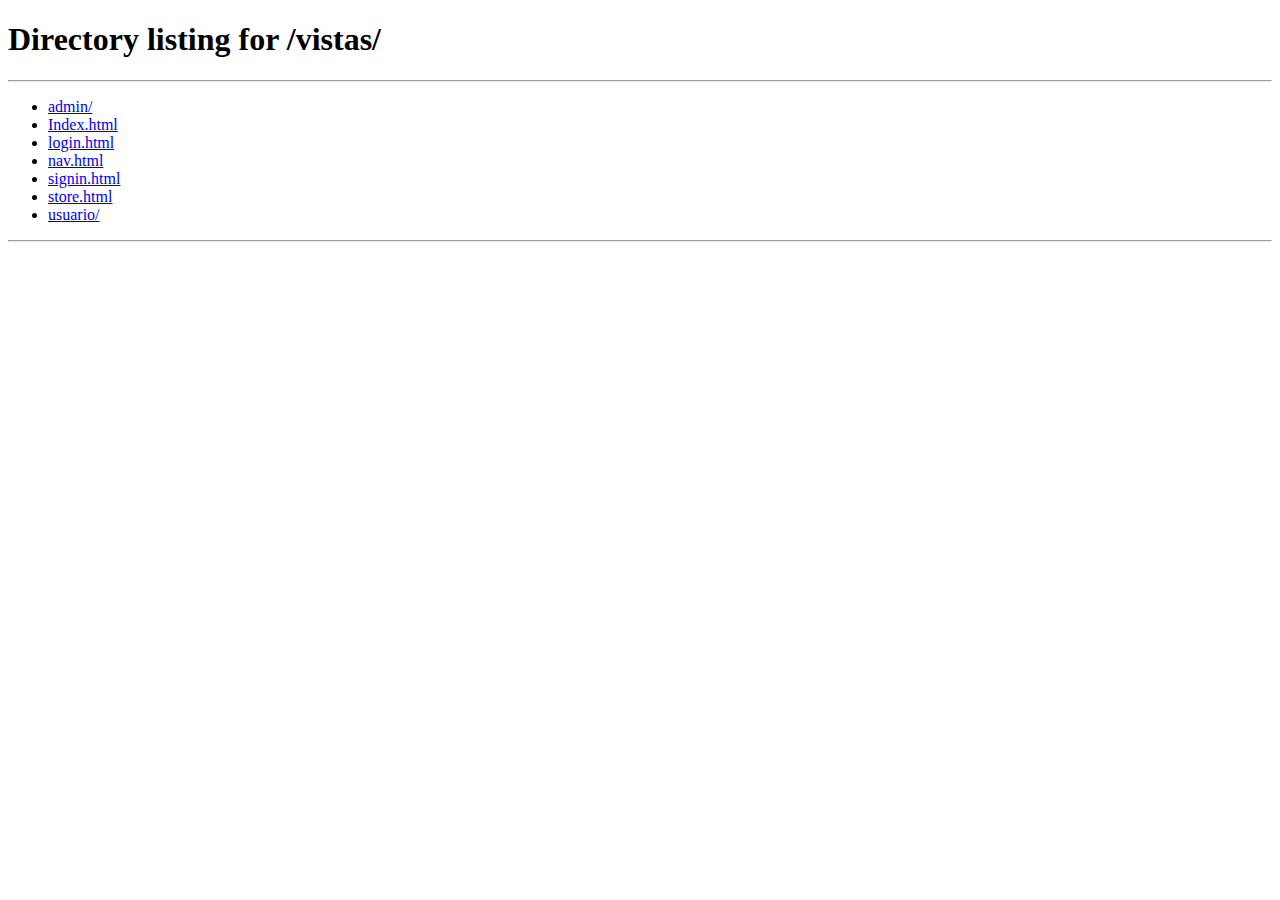
<file: index.html>
<!DOCTYPE html>
<html lang="en">

  <head>

    <meta charset="utf-8">
    <meta name="author" content="">
    <script> 
        window.location.replace('vistas/'); 
    </script>
    

  </head>

  <body>

  </body>

</html>
</file>
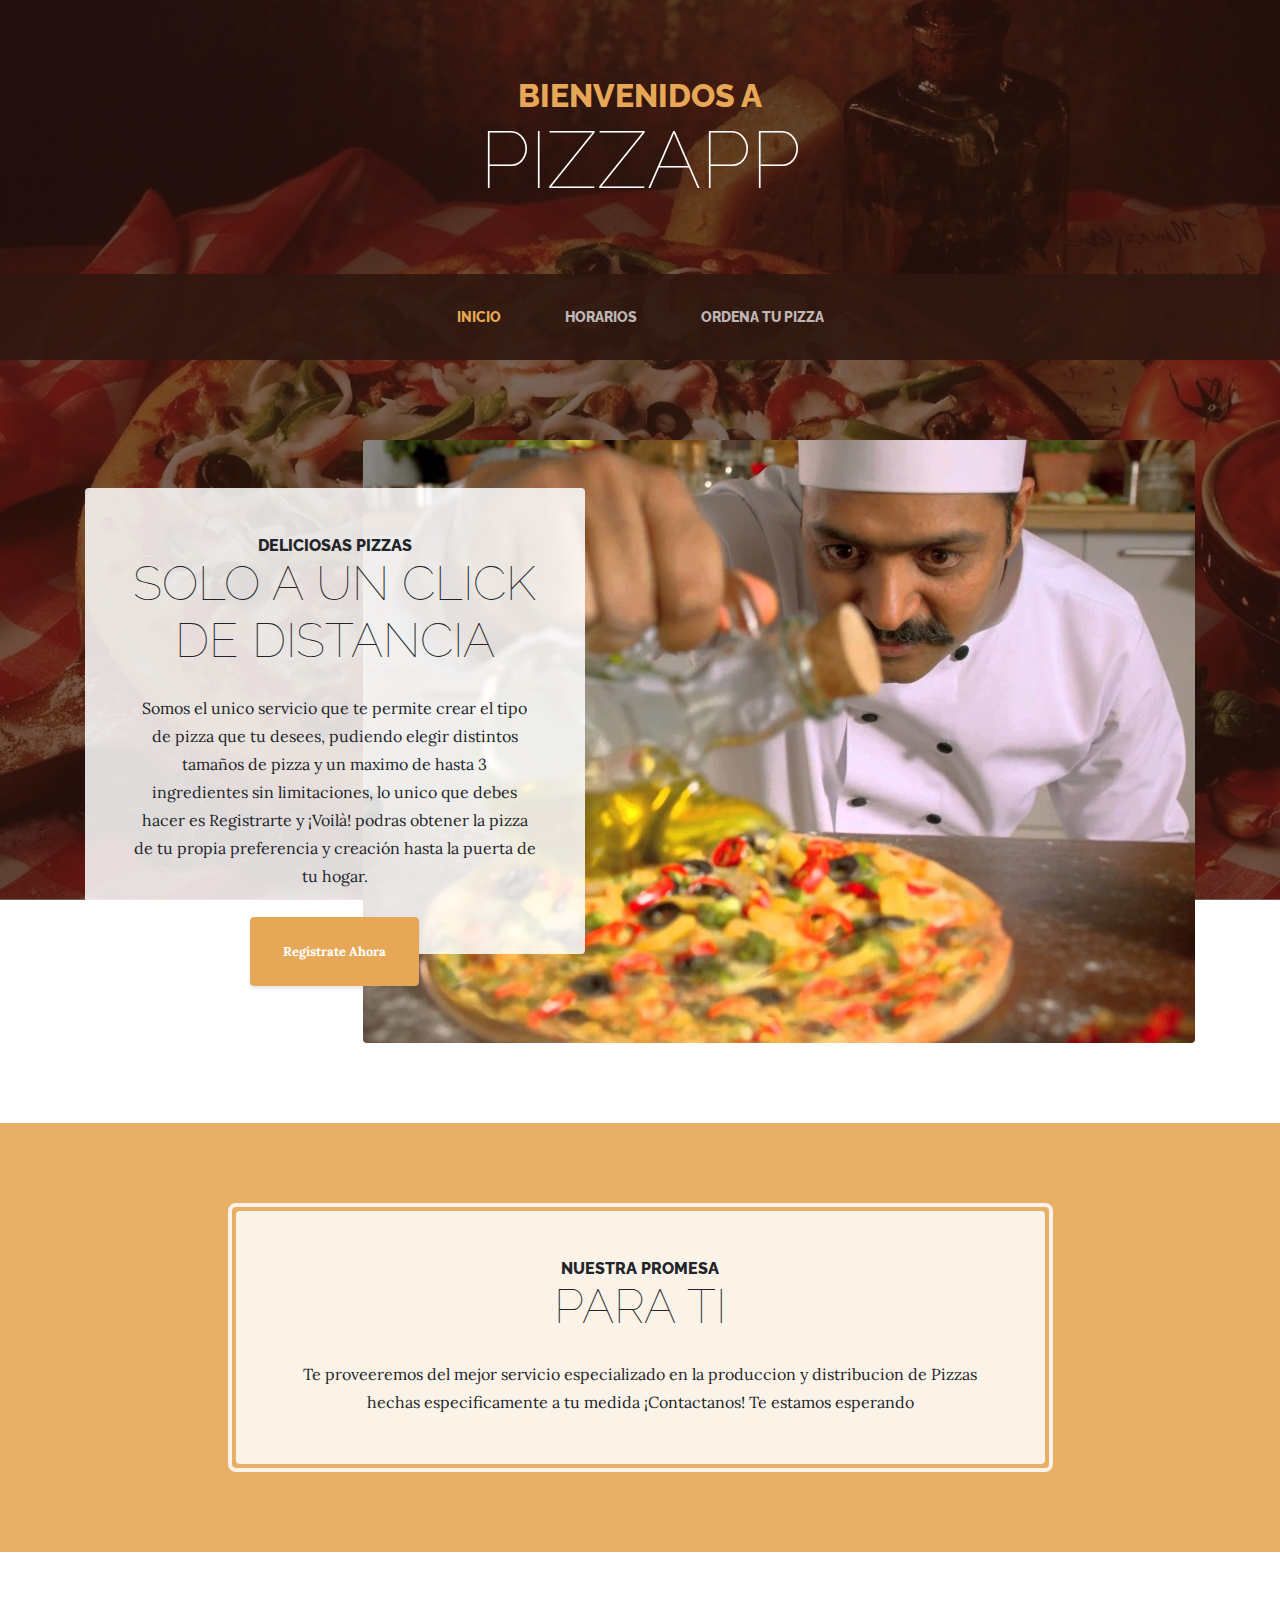
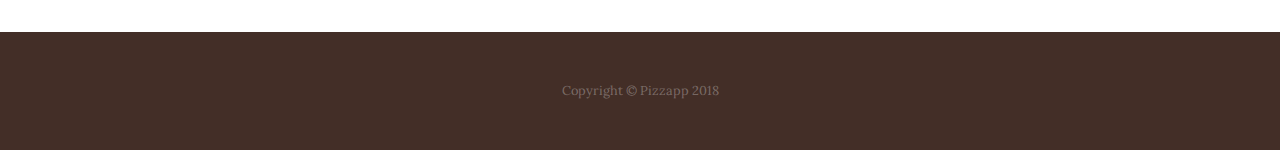
<file: vistas/Index.html>
<!DOCTYPE html>
<html lang="en">

  <head>

    <meta charset="utf-8">
    <meta name="author" content="">
    <!-- Titulo de la página web -->
    <title>Pagina de Inicio</title>

    <!-- Hoja de estilos generada por Bootstrap -->
    <link href="../vendor/bootstrap/css/bootstrap.min.css" rel="stylesheet">

    <!-- Fuentes creadas para la pagina web descargadas desde bootstrap -->
    <link href="https://fonts.googleapis.com/css?family=Raleway:100,100i,200,200i,300,300i,400,400i,500,500i,600,600i,700,700i,800,800i,900,900i" rel="stylesheet">
    <link href="https://fonts.googleapis.com/css?family=Lora:400,400i,700,700i" rel="stylesheet">

    <!-- Hoja de estilos creada para la página web -->
    <link href="../css/business-casual.min.css" rel="stylesheet">
    

  </head>

  <body>
    <!--etiqueta para la escritura de un header con sus clases de estilo, utiliza la hoja de estilos creados para la página web-->
    <h1 class="site-heading text-center text-white d-none d-lg-block"> 
      <span class="site-heading-upper text-primary mb-3">Bienvenidos a</span>
      <span class="site-heading-lower">PIZZAPP</span>
    </h1>

    <!-- Creacion y configuracion de la barra de navegacion que utiliza los estilos de hoja predeterminados y los estilos configurados por bootstrap, permite que la barra de navegación sea responsiva y señale la posicion actual del usuario durante la navegacion -->
    <div id="nav-placeholder"></div>
    <!-- Seccion que muestra un mensaje de saludo al cliente de Pizzapp, ademas de ofrecer un link a registro e inicio de sesion; muestra tambien una ilustracion didactica de un pizzero -->
    <section class="page-section clearfix">
      <div class="container">
        <div class="intro">
          <img class="intro-img img-fluid mb-3 mb-lg-0 rounded" src="../img/introP.jpg" alt="">
          <div class="intro-text left-0 text-center bg-faded p-5 rounded">
            <h2 class="section-heading mb-4">
              <span class="section-heading-upper">Deliciosas Pizzas</span>
              <span class="section-heading-lower">Solo a un click de distancia</span>
            </h2>
            <p class="mb-3">Somos el unico servicio que te permite crear el tipo de pizza que tu desees, pudiendo elegir distintos tamaños de pizza y un maximo de hasta 3 ingredientes sin limitaciones, lo unico que debes hacer es Registrarte y ¡Voilà! podras obtener la pizza de tu propia preferencia y creación hasta la puerta de tu hogar.
            </p>
            <div class="intro-button mx-auto">
              <a class="btn btn-primary btn-xl" href="signin.html">Registrate Ahora</a>
            </div>
          </div>
        </div>
      </div>
    </section>

    <!-- Seccion que muestra un pequeño mensaje publicitario acerca de la calidad de los productos de Pizzapp -->
    <section class="page-section cta">
      <div class="container">
        <div class="row">
          <div class="col-xl-9 mx-auto">
            <div class="cta-inner text-center rounded">
              <h2 class="section-heading mb-4">
                <span class="section-heading-upper">Nuestra Promesa</span>
                <span class="section-heading-lower">Para Ti</span>
              </h2>
              <p class="mb-0">Te proveeremos del mejor servicio especializado en la produccion y distribucion de Pizzas hechas especificamente a tu medida ¡Contactanos! Te estamos esperando</p>
            </div>
          </div>
        </div>
      </div>
    </section>
     <!-- Pie de Página de la aplicacion web -->
    <footer class="footer text-faded text-center py-5">
      <div class="container">
        <p class="m-0 small">Copyright &copy; Pizzapp 2018</p>
      </div>
    </footer>

    <!-- Javascript generado por bootstrap -->
    <script src="../vendor/jquery/jquery.min.js"></script>
    <script>
      $(function() {
        $("#nav-placeholder").load("nav.html");
      });
    </script>
    <script src="../vendor/bootstrap/js/bootstrap.bundle.min.js"></script>

  </body>

</html>
</file>
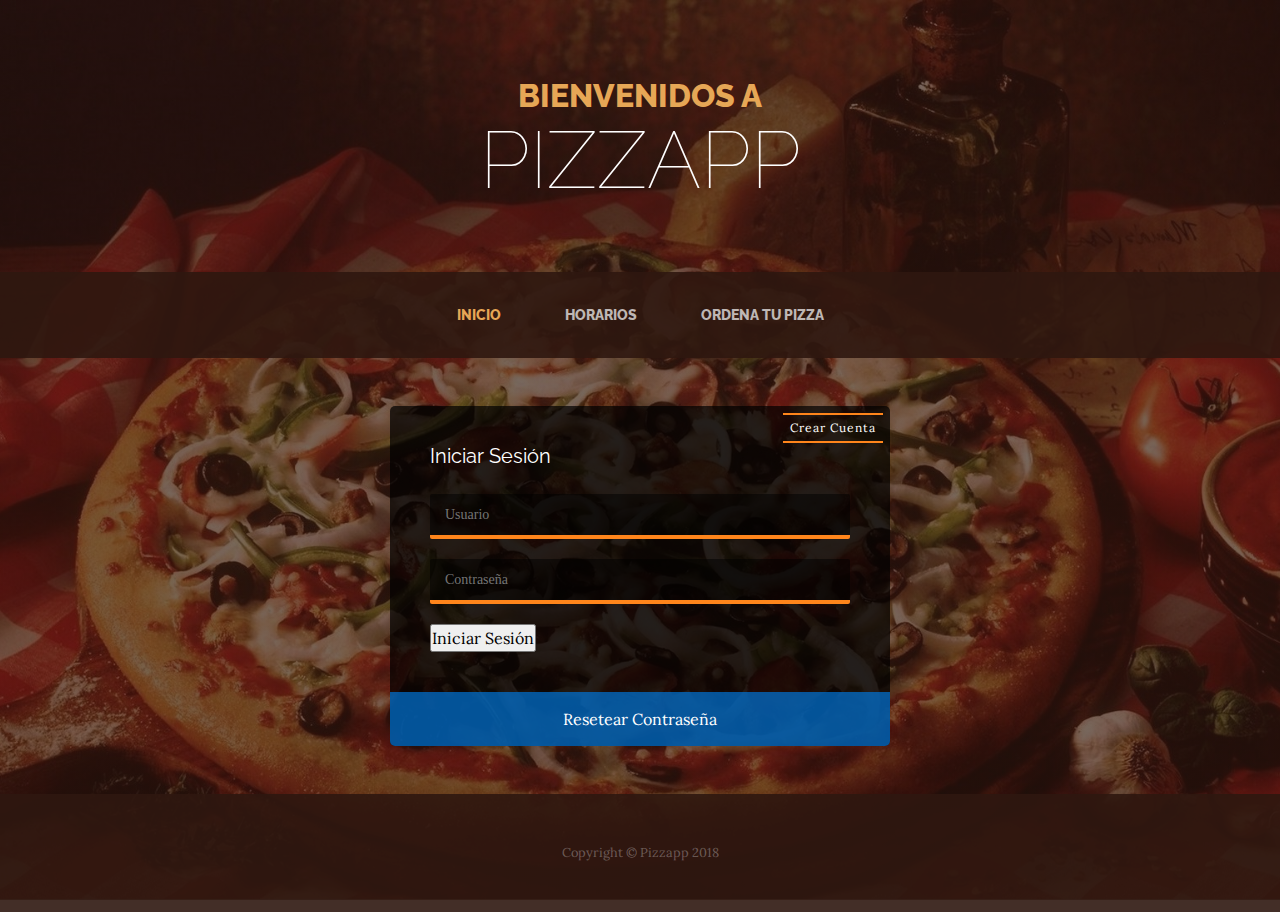
<file: vistas/login.html>
<html>
  <head>
    
    <meta charset="utf-8">
    <meta name="viewport" content="width=device-width, initial-scale=1, shrink-to-fit=no">
    <meta name="description" content="">
    <meta name="author" content="">
    <link rel="stylesheet" href="../css/estilos.css">
    <script src="../controlador/formulario.js"></script>


    <link href="../vendor/bootstrap/css/bootstrap.min.css" rel="stylesheet">
    <!--titulo de la página web-->
    <title>Iniciar Sesion</title>

    <!-- Hoja de estilos generada por bootstrap -->
    <link href="../vendor/bootstrap/css/bootstrap.min.css" rel="stylesheet">

     <!-- Fuentes creadas para la página web -->
    <link href="https://fonts.googleapis.com/css?family=Raleway:100,100i,200,200i,300,300i,400,400i,500,500i,600,600i,700,700i,800,800i,900,900i" rel="stylesheet">
    <link href="https://fonts.googleapis.com/css?family=Lora:400,400i,700,700i" rel="stylesheet">

    <!-- Estilos creados para la página web-->
    <link href="../css/business-casual.min.css" rel="stylesheet">

  </head>

  <body>
    <!--etiqueta para la escritura de un header con sus clases de estilo, utiliza la hoja de estilos creados para la página web-->
    <h1 class="site-heading text-center text-white d-none d-lg-block">
      <span class="site-heading-upper text-primary mb-3">Bienvenidos a</span>
      <span class="site-heading-lower">PIZZAPP</span>
    </h1>

    <!-- Creacion y configuracion de la barra de navegacion que utiliza los estilos de hoja predeterminados y los estilos configurados por bootstrap, permite que la barra de navegación sea responsiva y señale la posicion actual del usuario durante la navegacion -->
    <div id="nav-placeholder"></div>
    <!-- Seccion que almacena dos contenedores -->
    <div class="contenedor-form">
      <!-- El primer contenedor almacena un formulario permite que el usuario no registrado, ingrese sus datos para que pueda ser dado de alta como usuario en la pagina web, valida por medio de formulario.php -->
        <div class="formulario">
          <div class="toggle">
            <span> Iniciar Sesion</span>
        </div>
        
            <h2>Crea tu Cuenta</h2>
            <form method="POST" action="../controlador/formulario.php">
                <input type="email" name="Correo" placeholder="Correo Electronico" required>
                
                <input type="text" name="Nombre" placeholder="Nombre" required>

                <input type="text" name="Usuario" placeholder="Usuario" required>
                
                <input type="password" name="Contraseña" placeholder="Contraseña" required>
                
                <input type="password" name="Confirmar" placeholder="Confirmar Contraseña" required>
                
                <input type="text" name="Direccion" placeholder="Direccion" required>
                
                <input type="date" name="Fecha" placeholder="Fecha de nacimiento" required>
                
                <input type="text" name="Telefono" placeholder="Telefono" required>
                
                <input type="submit" name="Crear" value="Registrarse">
            </form>
        </div>
        <!-- El segundo contenedor almacena un formulario que valida el inicio de sesion del usuario dentro de la página web, valida por medio de formulario.php -->
        <div class="formulario">
          <div class="toggle">
            <span> Crear Cuenta</span>
        </div>
        
            <h2>Iniciar Sesión</h2>
            <form action="">
                <input type="text" placeholder="Usuario" name="Usuario" required>
                <input type="password" placeholder="Contraseña" name="Contrasena" required>
                <input type="button" name="Login" value="Iniciar Sesión" onclick="logIn(Usuario, Contrasena)">
            </form>
        </div>
        <div class="reset-password">
            <a href="#">Resetear Contraseña</a>
        </div>
    </div>
     <!-- Pie de Página de la aplicacion web -->
    <footer class="footer text-faded text-center py-5">
      <div class="container">
        <p class="m-0 small">Copyright &copy; Pizzapp 2018</p>
      </div>
    </footer>

    <!-- JAvaScript generado por bootstrap -->
    <script src="../vendor/jquery/jquery.min.js"></script>
    <script src="../vendor/bootstrap/js/bootstrap.bundle.min.js"></script>
    <!-- JAvaScript generado por el programador (Raul) -->
    <script src="../js/jquery-3.1.1.min.js"></script>    
    <script src="../js/main.js"></script>

    <script>
      $(function() {
        $("#nav-placeholder").load("nav.html");
      });
    </script>
  </body>

</html>
</file>
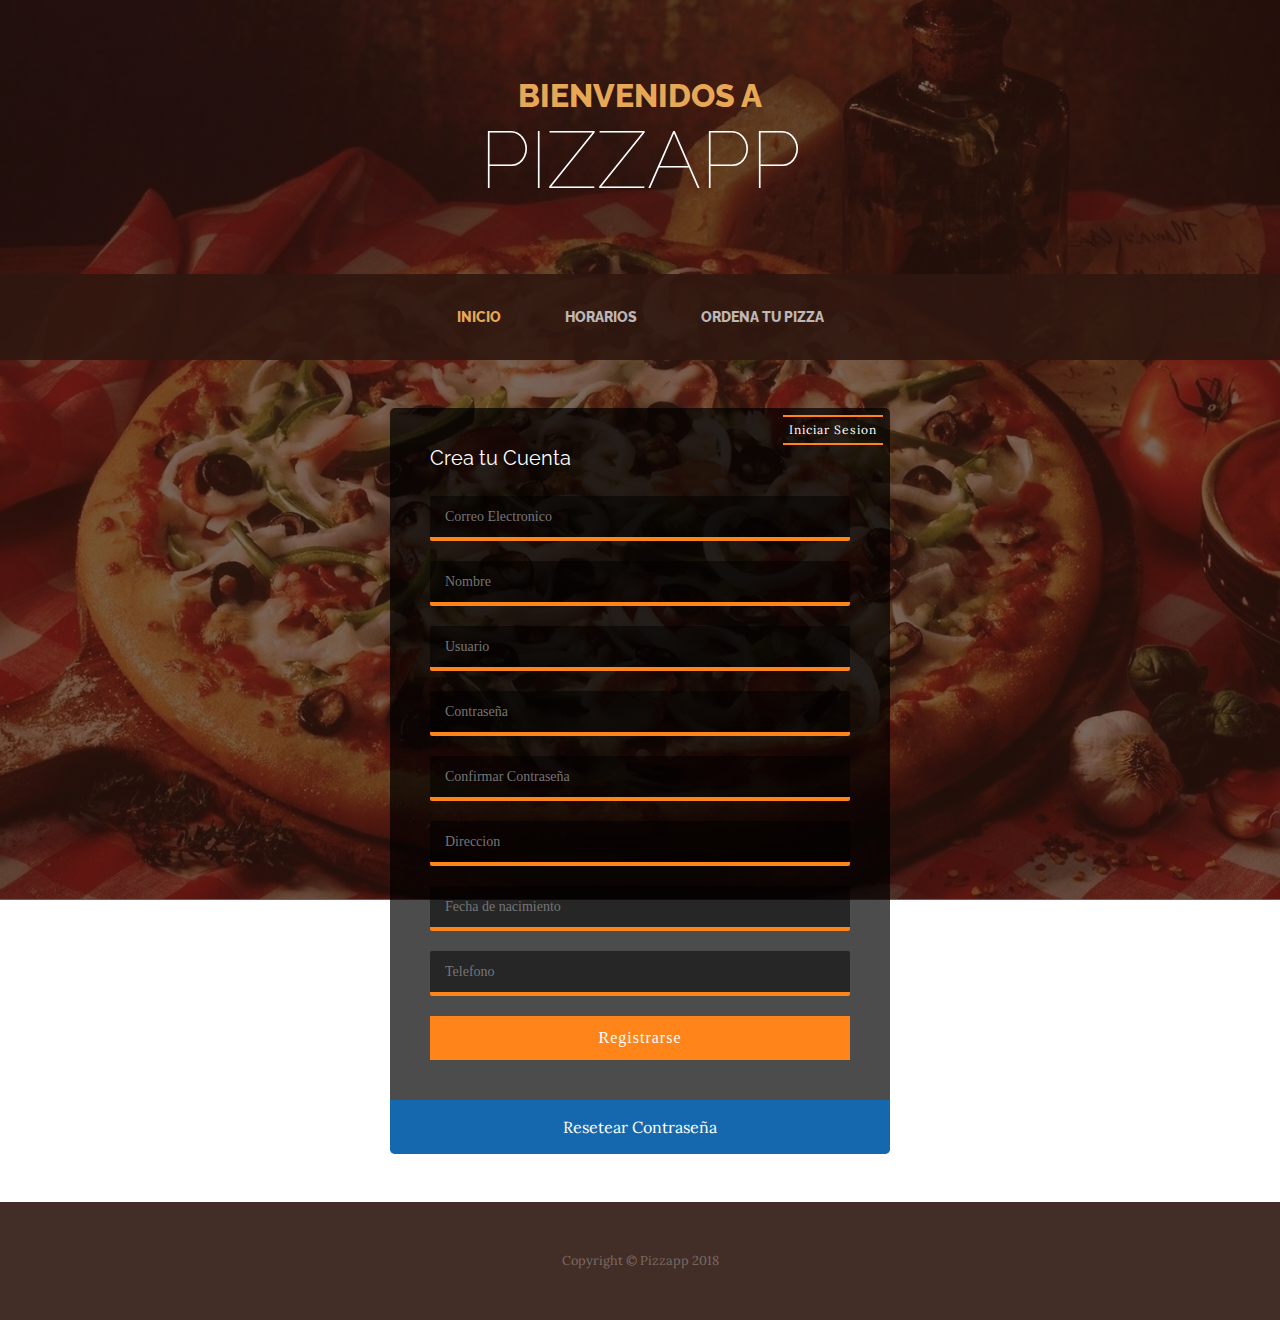
<file: vistas/signin.html>
<!DOCTYPE html>
<html lang="en">
<head>
    <meta charset="UTF-8">
     <!--titulo de la página web-->
    <title>Registrarse</title>
    <link rel="stylesheet" href="../css/estilos.css">
    <!-- Hoja de estilos generada por bootstrap -->
    <link href="../vendor/bootstrap/css/bootstrap.min.css" rel="stylesheet">

    <!-- Fuentes creadas para la página web -->
    <link href="https://fonts.googleapis.com/css?family=Raleway:100,100i,200,200i,300,300i,400,400i,500,500i,600,600i,700,700i,800,800i,900,900i" rel="stylesheet">
    <link href="https://fonts.googleapis.com/css?family=Lora:400,400i,700,700i" rel="stylesheet">

    <!-- Estilos creados para la página web-->
    <link href="../css/business-casual.min.css" rel="stylesheet">

</head>
<body>
    <!--etiqueta para la escritura de un header con sus clases de estilo, utiliza la hoja de estilos creados para la página web-->
    <h1 class="site-heading text-center text-white d-none d-lg-block">
      <span class="site-heading-upper text-primary mb-3">Bienvenidos a</span>
      <span class="site-heading-lower">PIZZAPP</span>
    </h1>

    <!-- Creacion y configuracion de la barra de navegacion que utiliza los estilos de hoja predeterminados y los estilos configurados por bootstrap, permite que la barra de navegación sea responsiva y señale la posicion actual del usuario durante la navegacion -->
   <div id="nav-placeholder"></div>
    <!-- Seccion que almacena dos contenedores -->
    <div class="contenedor-form">
        <!-- El primer contenedor almacena un formulario que valida el inicio de sesion del usuario dentro de la página web, valida por medio de formulario.php -->
        <div class="formulario">
          <div class="toggle">
            <span> Crear Cuenta</span>
        </div>
        
            <h2>Iniciar Sesión</h2>
            <form method="post" action="../controlador/formulario.php">
                <input type="text" placeholder="Usuario" name="Usuario" required>
                <input type="password" placeholder="Contraseña" name="Contrasena" required>
                <input type="submit" name="Login" value="Iniciar Sesión">
            </form>
        </div>
         <!-- El segundo contenedor almacena un formulario permite que el usuario no registrado, ingrese sus datos para que pueda ser dado de alta como usuario en la pagina web, valida por medio de formulario.php -->
        <div class="formulario">
          <div class="toggle">
            <span> Iniciar Sesion</span>
        </div>
        
            <h2>Crea tu Cuenta</h2>
            <form method="POST" action="../controlador/formulario.php">
                <input type="email" name="Correo" placeholder="Correo Electronico" required>
                
                <input type="text" name="Nombre" placeholder="Nombre" required>

                <input type="text" name="Usuario" placeholder="Usuario" required>
                
                <input type="password" name="Contraseña" placeholder="Contraseña" required>
                
                <input type="password" name="Confirmar" placeholder="Confirmar Contraseña" required>
                
                <input type="text" name="Direccion" placeholder="Direccion" required>
                
                <input type="text" name="Fecha" placeholder="Fecha de nacimiento" required>
                
                <input type="text" name="Telefono" placeholder="Telefono" required>
                
                <input type="submit" name="Crear" value="Registrarse">
            </form>
        </div>


        <div class="reset-password">
            <a href="#">Resetear Contraseña</a>
        </div>
    </div>

    <!-- Pie de Página de la aplicacion web -->
    <footer class="footer text-faded text-center py-5">
      <div class="container">
        <p class="m-0 small">Copyright &copy; Pizzapp 2018</p>
      </div>
    </footer>
    <!-- JAvaScript generado por bootstrap -->
    <script src="../vendor/jquery/jquery.min.js"></script>
    <script src="../vendor/bootstrap/js/bootstrap.bundle.min.js"></script>
    <!-- JAvaScript generado por el programador (Raul) -->
    <script src="../js/jquery-3.1.1.min.js"></script>    
    <script src="../js/main.js"></script>
    <script>
      $(function() {
        $("#nav-placeholder").load("nav.html");
      });
    </script>
</body>
</html>
</file>
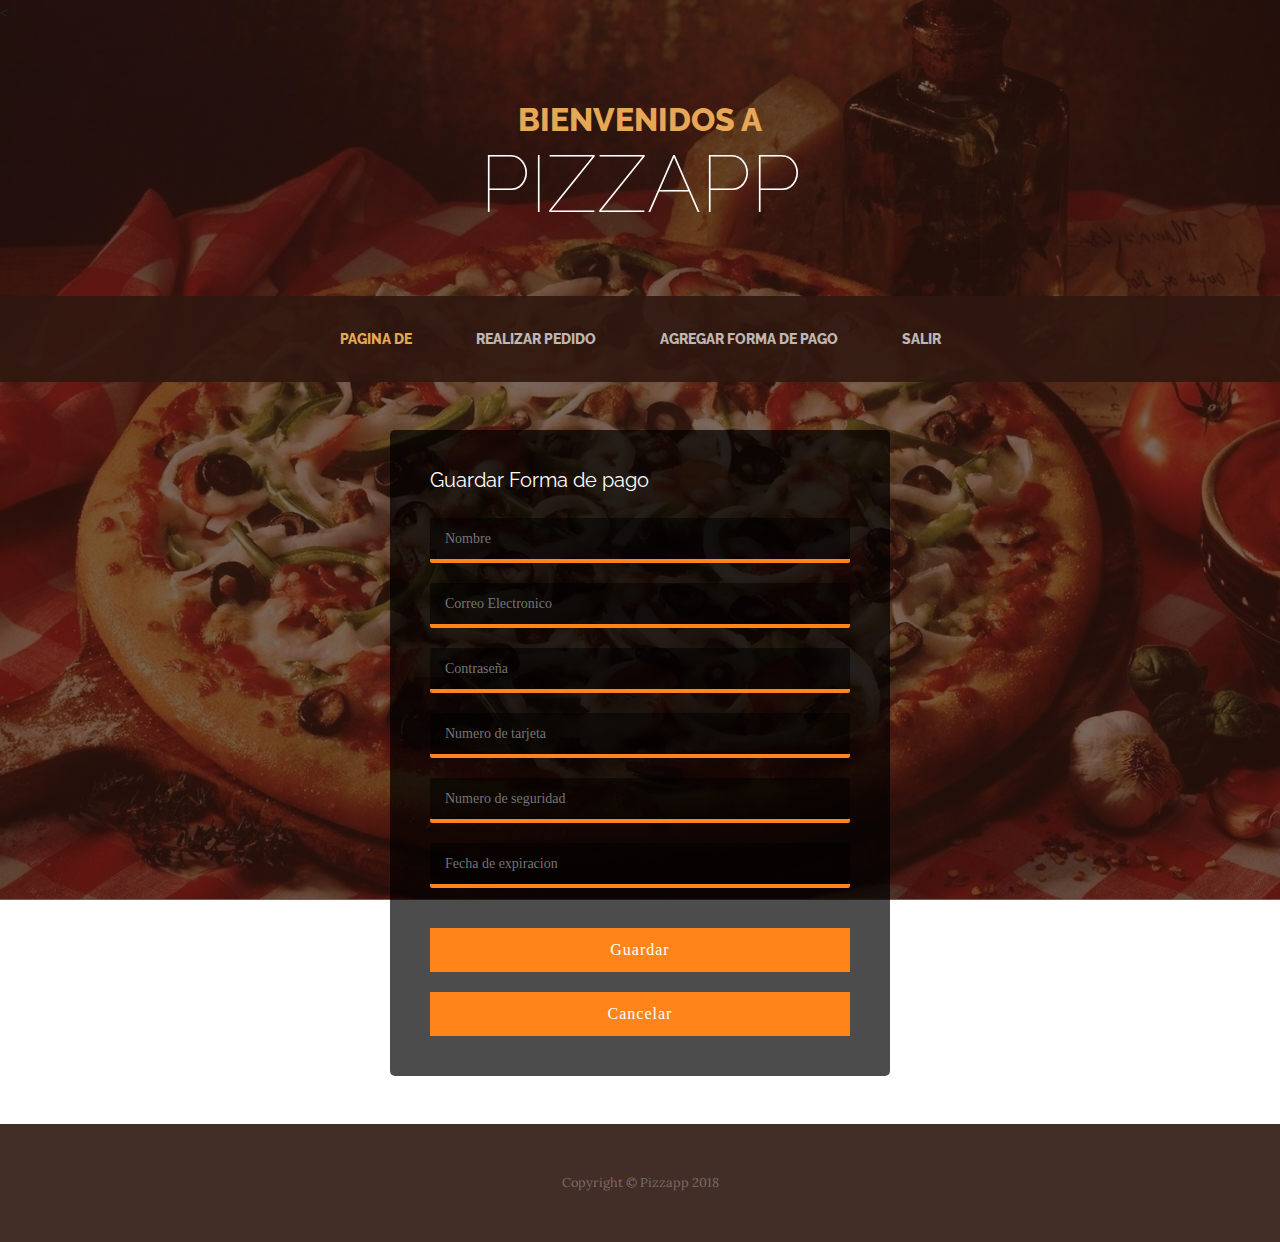
<file: vistas/usuario/Guardar forma d pago.html>
<<!DOCTYPE html>
<html lang="en">
<head>
    <meta charset="UTF-8">
    <title>Guardar forma de pago</title>
    <!--Hoja de estilos generada por el programador (Raul) -->
    <link rel="stylesheet" href="../../css/stylus.css">
    <!-- Hoja de estilos generada por Bootstrap -->
    <link href="../../vendor/bootstrap/css/bootstrap.min.css" rel="stylesheet">

    <!-- Fuentes creadas para la pagina web descargadas desde bootstrap -->
    <link href="https://fonts.googleapis.com/css?family=Raleway:100,100i,200,200i,300,300i,400,400i,500,500i,600,600i,700,700i,800,800i,900,900i" rel="stylesheet">
    <link href="https://fonts.googleapis.com/css?family=Lora:400,400i,700,700i" rel="stylesheet">

    <!-- Hoja de estilos creados para la página web -->
    <link href="../../css/business-casual.min.css" rel="stylesheet">
</head>

  <body>
    <!--etiqueta para la escritura de un header con sus clases de estilo, utiliza la hoja de estilos creados para la página web-->
    <h1 class="site-heading text-center text-white d-none d-lg-block"> 
      <span class="site-heading-upper text-primary mb-3">Bienvenidos a</span>
      <span class="site-heading-lower">PIZZAPP</span>
    </h1>

     <!-- Creacion y configuracion de la barra de navegacion que utiliza los estilos de hoja predeterminados y los estilos configurados por bootstrap, permite que la barra de navegación sea responsiva y señale la posicion actual del usuario durante la navegacion -->
     <div id="nav-placeholder"></div>

    <!-- Contenedor que almacena un formulario que permite registrar el nombre, correo electronico, contraseña, numero de tarjeta, numero de seguridad, y fecha de expiracion de las tarjetas de credito del cliente -->
    <div class="contenedor-form">
        <div class="formulario">
            <h2> Guardar Forma de pago</h2>
            <form action="#">
                <!--agregar opcion para que se pueda cancelar-->
                <input type="text" placeholder="Nombre" required="">

                <input type="email" placeholder="Correo Electronico" required>

                 <input type="text" placeholder="Contraseña" required>
                
                <input type="text" placeholder="Numero de tarjeta" required>
                
                <input type="password" placeholder="Numero de seguridad" required>
                
                <input type="text" placeholder="Fecha de expiracion" required>
                
                <input type="submit" value="Guardar">

                <input type="submit" value="Cancelar">
            </form>
        </div>
    </div>
    <!-- Pie de Página de la aplicacion web -->
    <footer class="footer text-faded text-center py-5">
      <div class="container">
        <p class="m-0 small">Copyright &copy; Pizzapp 2018</p>
      </div>
    </footer>
    <!-- JavaScript generado por bootstrap -->
    <script src="../../vendor/jquery/jquery.min.js"></script>
    <script src="../../vendor/bootstrap/js/bootstrap.bundle.min.js"></script>
    <script src="../../js/jquery-3.1.1.min.js"></script>    
    <script>
      $(function() {
        $("#nav-placeholder").load("navU.php");
      });
    </script>
</body>
</html>
</file>
<file: css/estilos.css>
* {
    margin: 0;
    padding: 0;
    -webkit-box-sizing: border-box;
    -moz-box-sizing: border-box;
    box-sizing: border-box;
}

body {
    background: url(../img/bg2.jpg);
    background-size: cover;
    background-attachment: fixed;
    font-family: Roboto;
}

.contenedor-form {
    background: rgba(0,0,0,.7);
    max-width: 500px;
    width: 100%;
    margin: 48px auto;
    border-radius: 5px;
    color: #fff;
    position: relative;
    /*padding: 40px;*/
}

.contenedor-form .toggle {
    position: absolute;
    top: 7px;
    right: 7px;
    width: 100px;
    height: 30px;
    font-size: 12px;
    line-height: 25px;
    text-align: center;
    border-top: 2px solid #ff851b;
    border-bottom: 2px solid #ff851b;
    cursor: pointer;
    transition: all .5s ease;
}

.contenedor-form .toggle:hover {
    border-top: 2px solid #0075d9;
    border-bottom: 2px solid #0075d9;
}

.contenedor-form .toggle span {
    letter-spacing: 1px;
}

.contenedor-form h2 {
    margin: 0 0 28px 0;
    font-size: 20px;
    font-weight: 400;
    line-height: 1;
}
.contenedor-form input[type="text"],
.contenedor-form input[type="password"],
.contenedor-form input[type="date"],
.contenedor-form input[type="email"] {
    outline: none;
    display: block;
    width: 100%;
    padding: 10px 15px;
    margin: 0 0 20px 0;
    background: rgba(0,0,0,.5);
    color: #fff;
    border: none;
    border-radius: 2px;
    border-bottom: 4px solid #ff851b;
    box-sizing: border-box;
    font-family: Roboto;
    font-size: 14px;
    font-weight:normal;
    transition: all .5s ease;
}

.contenedor-form input[type="text"]:focus,
.contenedor-form input[type="password"]:focus,
.contenedor-form input[type="date"]:focus,
.contenedor-form input[type="email"]:focus {
    border-bottom: 4px solid #0075d9;
}

.contenedor-form input[type="submit"] {
    background: #FF851B;
    color: #FFF;
    width: 100%;
    border: none;
    padding: 10px 0;
    font-size: 16px;
    font-weight: normal;
    font-family: Roboto;
    letter-spacing: 1px;
    cursor: pointer;
    transition: all .5s ease;
}

.contenedor-form input[type="submit"]:hover {
    background: rgba(0, 117, 217, 0.7);
}

.contenedor-form .reset-password {
    background: rgba(0, 117, 217, .7);
    width: 100%;
    padding: 15px 0;
    text-align: center;
    border-bottom-left-radius: 5px;
    border-bottom-right-radius: 5px;
}

.contenedor-form .reset-password a {
    color: #fff;
    text-decoration: none;
    font-size: 16px;
}

.contenedor-form .formulario {
    display: none;
    padding: 40px;
}

.contenedor-form .formulario:nth-child(2) {
    display: block;
}
</file>
<file: css/stylus.css>
* {
    margin: 0;
    padding: 0;
    -webkit-box-sizing: border-box;
    -moz-box-sizing: border-box;
    box-sizing: border-box;
}
.contenedor-form {
    background: rgba(0,0,0,.7);
    max-width: 500px;
    width: 100%;
    margin: 48px auto;
    border-radius: 5px;
    color: #fff;
    position: relative;
    padding: 40px;
}
.contenedor-form h2 {
    margin: 0 0 28px 0;
    font-size: 20px;
    font-weight: 400;
    line-height: 1;
}
.contenedor-form input[type="text"],
.contenedor-form input[type="password"],
.contenedor-form input[type="email"] {
    outline: none;
    display: block;
    width: 100%;
    padding: 10px 15px;
    margin: 0 0 20px 0;
    background: rgba(0,0,0,.5);
    color: #fff;
    border: none;
    border-radius: 2px;
    border-bottom: 4px solid #ff851b;
    box-sizing: border-box;
    font-family: Roboto;
    font-size: 14px;
    font-weight:normal;
    transition: all .5s ease;
}
.contenedor-form input[type="text"]:focus,
.contenedor-form input[type="password"]:focus,
.contenedor-form input[type="email"]:focus {
    border-bottom: 4px solid #0075d9;
}
.contenedor-form input[type="submit"] {
    background: #FF851B;
    color: #FFF;
    width: 100%;
    border: none;
    padding: 10px 0;
    font-size: 16px;
    font-weight: normal;
    font-family: Roboto;
    letter-spacing: 1px;
    cursor: pointer;
    transition: all .5s ease;
}
.contenedor-form input[type="submit"]{
	margin-top: 20px;
}
.contenedor-form input[type="submit"]:hover {
    background: rgba(0, 117, 217, 0.7);
}
.contenedor-form .formulario:nth-child(2) {
    display: block;
}
</file>
<file: css/business-casual.min.css>
body{font-family:Lora;background:linear-gradient(rgba(47,23,15,.65),rgba(47,23,15,.65)),url(../img/bg.jpg);background-attachment:fixed;background-position:center;background-size:cover}h1,h2,h3,h4,h5,h6{font-family:Raleway}p{line-height:1.75}.text-faded{color:rgba(255,255,255,.3)}.site-heading{margin-top:5rem;margin-bottom:5rem;text-transform:uppercase;line-height:1;font-family:Raleway}.site-heading .site-heading-upper{display:block;font-size:2rem;font-weight:800}.site-heading .site-heading-lower{font-size:5rem;font-weight:100;line-height:4rem}.page-section{margin-top:5rem;margin-bottom:5rem}.section-heading{text-transform:uppercase}.section-heading .section-heading-upper{display:block;font-size:1rem;font-weight:800}.section-heading .section-heading-lower{display:block;font-size:3rem;font-weight:100}.bg-faded{background-color:rgba(255,255,255,.85)}#mainNav{background-color:rgba(47,23,15,.9);font-family:Raleway}#mainNav .navbar-brand{color:#e6a756}#mainNav .navbar-nav .nav-item .nav-link{color:rgba(255,255,255,.7);font-weight:800}#mainNav .navbar-nav .nav-item.active .nav-link{color:#e6a756}@media (min-width:992px){#mainNav .navbar-nav .nav-item .nav-link{font-size:.9rem}#mainNav .navbar-nav .nav-item .nav-link:hover{color:rgba(255,255,255,.4)}#mainNav .navbar-nav .nav-item.active .nav-link:hover{color:#e6a756}}.btn-xl{font-weight:700;font-size:.8rem;padding-top:1.5rem;padding-bottom:1.5rem;padding-left:2rem;padding-right:2rem}.intro{position:relative}@media (min-width:992px){.intro .intro-img{width:75%;float:right}.intro .intro-text{left:0;width:60%;margin-top:3rem;position:absolute}.intro .intro-text .intro-button{width:100%;left:0;position:absolute;bottom:-2rem}}@media (min-width:1200px){.intro .intro-text{width:45%}}.cta{padding-top:5rem;padding-bottom:5rem;background-color:rgba(230,167,86,.9)}.cta .cta-inner{position:relative;padding:3rem;margin:.5rem;background-color:rgba(255,255,255,.85)}.cta .cta-inner:before{border-radius:.5rem;content:'';position:absolute;top:-.5rem;bottom:-.5rem;left:-.5rem;right:-.5rem;border:.25rem solid rgba(255,255,255,.85)}@media (min-width:992px){.about-heading .about-heading-img{position:relative;z-index:0}.about-heading .about-heading-content{margin-top:-5rem;position:relative;z-index:1}}@media (min-width:992px){.product-item .product-item-title{position:relative;z-index:1;margin-bottom:-3rem}.product-item .product-item-img{position:relative;z-index:0;max-width:60vw}.product-item .product-item-description{position:relative;z-index:1;margin-top:-3rem;max-width:50vw}}.list-hours{font-size:.9rem}.list-hours .list-hours-item{border-bottom:1px solid rgba(230,167,86,.5);padding-bottom:.25rem;margin-bottom:1rem;font-style:italic}.list-hours .list-hours-item.today{font-weight:700;color:#e6a756}@media (min-width:992px){.list-hours{width:50%;font-size:1.1rem}}.address strong{font-size:1.2rem}.footer{background-color:rgba(47,23,15,.9)}.text-primary{color:#e6a756!important}.bg-primary{background-color:#e6a756!important}.btn{box-shadow:0 3px 3px 0 rgba(33,37,41,.1)}.btn-primary{background-color:#e6a756;border-color:#e6a756}.btn-primary:active,.btn-primary:focus,.btn-primary:hover{background-color:#df902a;border-color:#df902a}.font-weight-light{font-weight:100!important}
</file>
